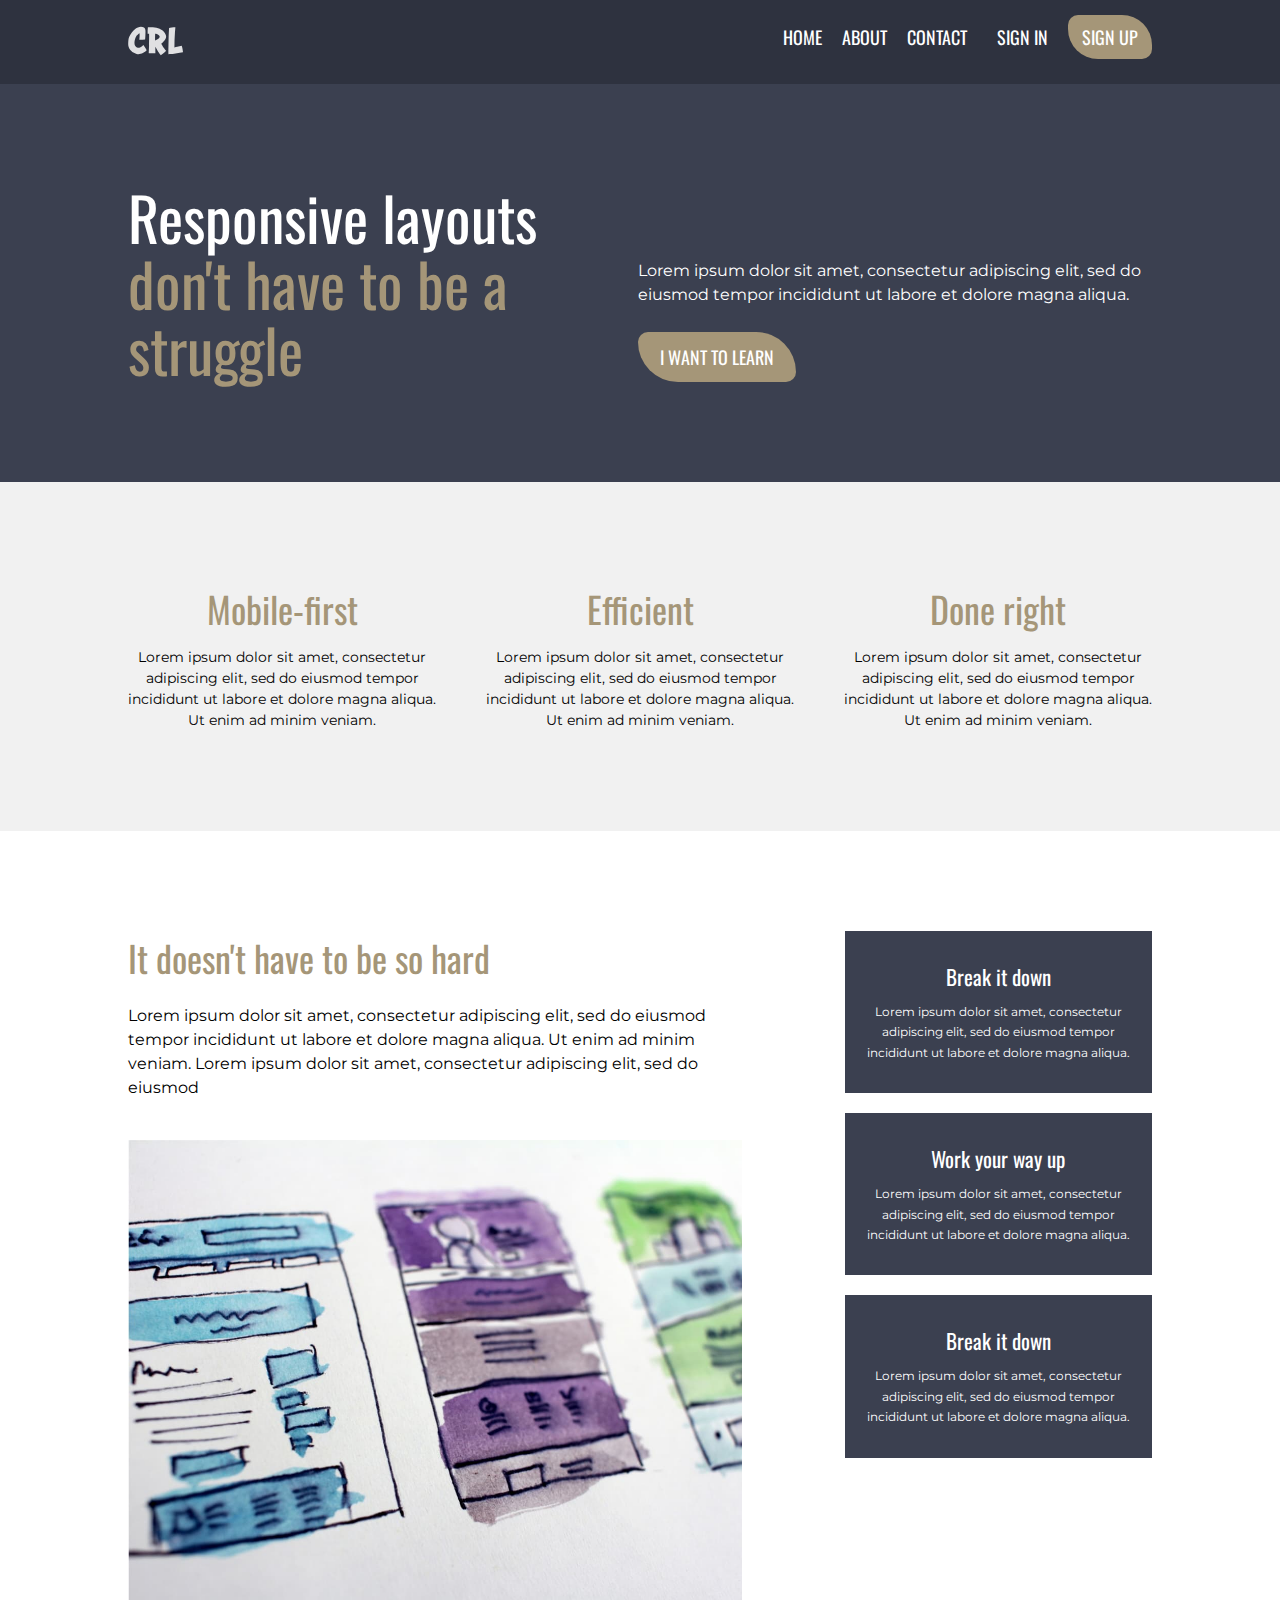
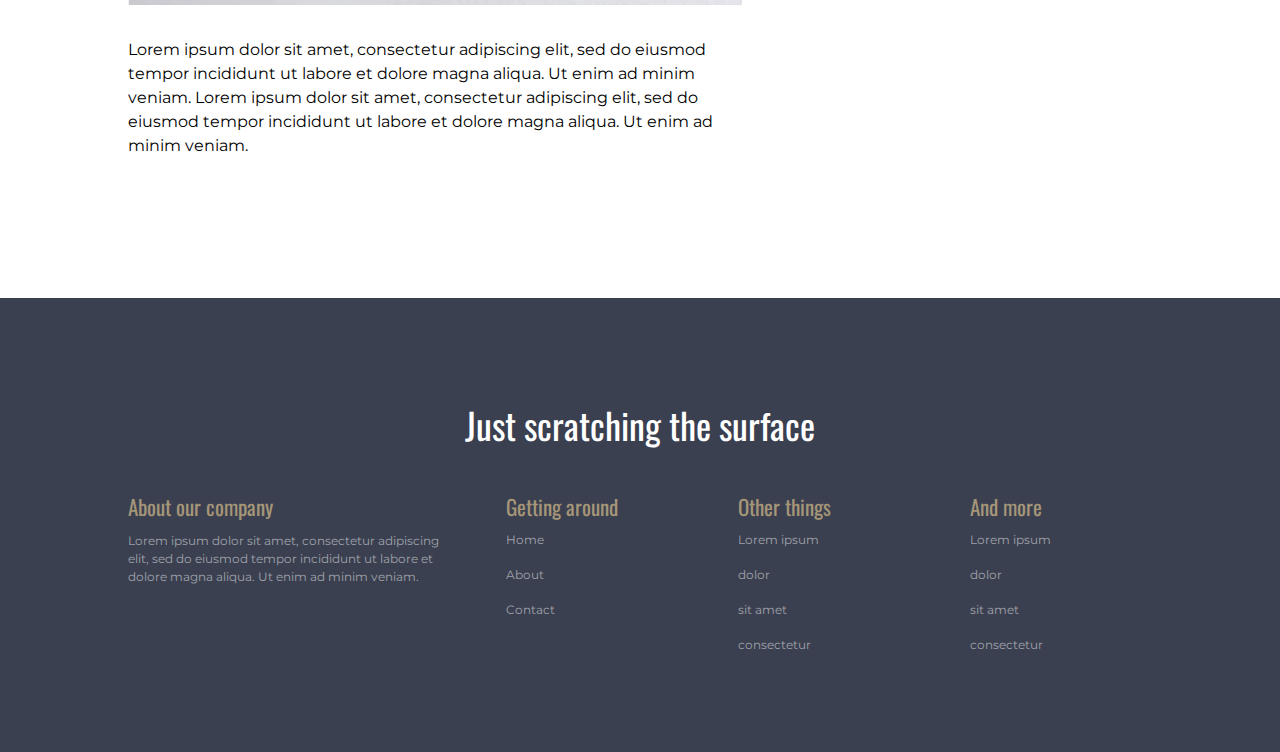
<file: index.html>
<!DOCTYPE html>
<html lang="en">
  <head>
    <meta charset="UTF-8" />
    <meta http-equiv="X-UA-Compatible" content="IE=edge" />
    <meta name="viewport" content="width=device-width, initial-scale=1.0" />
    <title>CRL</title>
    <!-- GOOGLE FONTS -->
    <link rel="preconnect" href="https://fonts.googleapis.com" />
    <link rel="preconnect" href="https://fonts.gstatic.com" crossorigin />
    <link
      href="https://fonts.googleapis.com/css2?family=Montserrat&family=Oswald:wght@700&display=swap"
      rel="stylesheet"
    />
    <!-- STYLESHEET -->
    <link rel="stylesheet" href="index.css" />
  </head>
  <body>
    <div class="full-bg">
      <!-- HEADER SECTION -->
      <header class="header container">
        <div class="header__mobile-flex">
          <div class="header__navigation-logo">
            <img src="Images/logo.svg" alt="company logo" />
          </div>
          <div class="nav-toggle">
            <div class="header__navigation-hamburger"></div>
          </div>
        </div>
        <!-- NAVIGATION  -->
        <nav class="header__navigation hidden">
          <ul>
            <div class="header__navigation-list">
              <li><a href="#" class="header__navigation-link">Home</a></li>
              <li><a href="#" class="header__navigation-link">About</a></li>
              <li><a href="#" class="header__navigation-link">contact</a></li>
            </div>

            <div class="seperate">
              <li><a href="#" class="header__navigation-link">sign in</a></li>
              <li>
                <a
                  href="#"
                  class="header__navigation-link header__navigation-link-active"
                  >sign up</a
                >
              </li>
            </div>
          </ul>
        </nav>
      </header>
    </div>
    <!-- MAIN SECTION -->
    <main class="main">
      <div class="full-bg-1">
        <!-- SECTION 1 -->
        <section class="hero__section container">
          <h1 class="hero__section-header">
            Responsive layouts <span>don't have to be a struggle</span>
          </h1>
          <div class="hero__section-content">
            <p>
              Lorem ipsum dolor sit amet, consectetur adipiscing elit, sed do
              eiusmod tempor incididunt ut labore et dolore magna aliqua.
            </p>
            <button>I want to learn</button>
          </div>
        </section>
      </div>
      <div class="full-bg-2">
        <!-- SECTION 2 -->
        <section class="highlights container">
          <div class="highlights__cards">
            <div class="highlights__cards-card">
              <h2>Mobile-first</h2>
              <p>
                Lorem ipsum dolor sit amet, consectetur adipiscing elit, sed do
                eiusmod tempor incididunt ut labore et dolore magna aliqua. Ut
                enim ad minim veniam.
              </p>
            </div>
            <div class="highlights__cards-card">
              <h2>Efficient</h2>
              <p>
                Lorem ipsum dolor sit amet, consectetur adipiscing elit, sed do
                eiusmod tempor incididunt ut labore et dolore magna aliqua. Ut
                enim ad minim veniam.
              </p>
            </div>
            <div class="highlights__cards-card">
              <h2>Done right</h2>
              <p>
                Lorem ipsum dolor sit amet, consectetur adipiscing elit, sed do
                eiusmod tempor incididunt ut labore et dolore magna aliqua. Ut
                enim ad minim veniam.
              </p>
            </div>
          </div>
        </section>
      </div>
      <!-- SECTION 3 -->
      <section class="features container">
        <div class="features__content">
          <h2>It doesn't have to be so hard</h2>
          <p>
            Lorem ipsum dolor sit amet, consectetur adipiscing elit, sed do
            eiusmod tempor incididunt ut labore et dolore magna aliqua. Ut enim
            ad minim veniam. Lorem ipsum dolor sit amet, consectetur adipiscing
            elit, sed do eiusmod
          </p>
          <img src="Images/the-image.jpg" alt="website architechture" />
          <p>
            Lorem ipsum dolor sit amet, consectetur adipiscing elit, sed do
            eiusmod tempor incididunt ut labore et dolore magna aliqua. Ut enim
            ad minim veniam. Lorem ipsum dolor sit amet, consectetur adipiscing
            elit, sed do eiusmod tempor incididunt ut labore et dolore magna
            aliqua. Ut enim ad minim veniam.
          </p>
        </div>
        <div class="features__cards">
          <div class="features__cards-card">
            <h2>Break it down</h2>
            <p>
              Lorem ipsum dolor sit amet, consectetur adipiscing elit, sed do
              eiusmod tempor incididunt ut labore et dolore magna aliqua.
            </p>
          </div>
          <div class="features__cards-card">
            <h2>Work your way up</h2>
            <p>
              Lorem ipsum dolor sit amet, consectetur adipiscing elit, sed do
              eiusmod tempor incididunt ut labore et dolore magna aliqua.
            </p>
          </div>
          <div class="features__cards-card">
            <h2>Break it down</h2>
            <p>
              Lorem ipsum dolor sit amet, consectetur adipiscing elit, sed do
              eiusmod tempor incididunt ut labore et dolore magna aliqua.
            </p>
          </div>
        </div>
      </section>
    </main>
    <div class="full-bg-3">
      <footer class="footer container">
        <div class="footer__header">
          <h2>Just scratching the surface</h2>
        </div>
        <div class="footer__flex-container">
          <div class="about">
            <h3>About our company</h3>
            <p>
              Lorem ipsum dolor sit amet, consectetur adipiscing elit, sed do
              eiusmod tempor incididunt ut labore et dolore magna aliqua. Ut
              enim ad minim veniam.
            </p>
          </div>
          <div class="getting-around">
            <h3>Getting around</h3>
            <ul>
              <li>
                <a href="#">Home</a>
              </li>
              <li>
                <a href="#">About</a>
              </li>
              <li>
                <a href="#">Contact</a>
              </li>
            </ul>
          </div>
          <div class="other-things">
            <h3>Other things</h3>
            <ul>
              <li>
                <a href="#">Lorem ipsum</a>
              </li>
              <li>
                <a href="#">dolor</a>
              </li>
              <li>
                <a href="#">sit amet</a>
              </li>
              <li>
                <a href="#">consectetur</a>
              </li>
            </ul>
          </div>
          <div class="and-more">
            <h3>And more</h3>
            <ul>
              <li>
                <a href="#">Lorem ipsum</a>
              </li>
              <li>
                <a href="#">dolor</a>
              </li>
              <li>
                <a href="#">sit amet</a>
              </li>
              <li>
                <a href="#">consectetur</a>
              </li>
            </ul>
          </div>
        </div>
      </footer>
    </div>
  </body>
  <script src="app.js"></script>
</html>
</file>
<file: index.css>
/* VARIABLES */
:root {
  font-size: 62.5%;
  --section-padding: 10rem 0;
  --font-family-oswald: "Oswald", sans-serif;
  --font-family-montserrat: "Montserrat", sans-serif;
  --font-size-xsmall: 1.6rem;
  --font-size-small: 1.8rem;
  --font-size-medium: 2.1rem;
  --font-size-md-lg: 2.4rem;
  --font-size-lg-xl: 3rem;
  --font-size-large: 3.6rem;
  --font-size-xlarge: 6rem;
  --font-size-xxlarge: 9rem;
  --container: 112rem;
  --min-heigh-hero: 66rem;
  --clr-brown: #a59678;
  --clr-dark-blue: #2e323f;
  --clr-light-blue: #3b4050;
  --clr-light-gray: #6f737f;
  --clr-white: #ffffff;
}
/* CSS Reset */
html {
  box-sizing: border-box;
  font-family: var(--font-family-montserrat);
}

*,
*:before,
*:after {
  box-sizing: inherit;
}

body,
h1,
h2,
h3,
h4,
h5,
h6,
p,
ol,
ul {
  margin: 0;
  padding: 0;
  font-weight: normal;
}

ol,
ul {
  list-style: none;
}

img {
  max-width: 100%;
  height: auto;
}
/* UTILITY CLASSES */
.container {
  width: 80%;
  max-width: var(--container);
  margin: 0 auto;
}
.full-bg {
  background-color: var(--clr-dark-blue);
  padding: 1.5rem;
}
.nav-toggle {
  cursor: pointer;
}
.hidden {
  display: none !important;
}
/* MOBILE NAVIGATION */
.header__mobile-flex {
  display: flex;
  justify-content: space-between;
  align-items: center;
}
.header__navigation {
  display: flex;
  flex-direction: column;
  justify-content: center;
  align-items: center;
  gap: 2rem;
  margin-top: 3rem;
  margin-bottom: 3rem;
  transition: all 0.3s ease-in-out;
  /* Animation */
  animation-name: slideInFromLeft;
  animation-duration: 0.3s;
  animation-fill-mode: forwards;
  animation-timing-function: ease-in-out;
}
.header__navigation-hamburger {
  position: relative;
  width: 2.5rem;
  height: 4px;
  background-color: rgb(212, 191, 191);
}
.header__navigation-hamburger::before {
  content: "";
  width: 2.5rem;
  height: 4px;
  background-color: rgb(212, 191, 191);
  position: absolute;
  top: -1rem;
}
.header__navigation-hamburger::after {
  content: "";
  width: 2.5rem;
  height: 4px;
  background-color: rgb(212, 191, 191);
  position: absolute;
  top: 1rem;
}
.header__navigation ul {
  display: flex;
  flex-direction: column;
  align-items: center;
  justify-content: center;
  gap: 2rem;
}
.header__navigation ul li {
  text-align: center;
  margin-bottom: 1rem;
}
.header__navigation ul li a {
  display: inline-block;
  color: var(--clr-white);
  text-transform: uppercase;
  text-decoration: none;
  font-family: var(--font-family-oswald);
  font-size: var(--font-size-small);
  transition: all 0.3s ease-in-out;
}
.header__navigation ul li a:hover {
  color: var(--clr-brown);
}
.header__navigation-link-active {
  background-color: var(--clr-brown);
  border-radius: 10px 30px;
  padding: 0.7rem 1.2rem;
  border: 2px solid transparent;
}
.header__navigation-link-active:hover {
  border: 2px solid #fff;
  color: #fff !important;
}
/* Hero Section */
.full-bg-1 {
  background-color: var(--clr-light-blue);
}
.hero__section {
  padding: 5rem 0;
  font-family: var(--font-family-oswald);
}
.hero__section-header {
  font-size: var(--font-size-large);
  color: var(--clr-white);
  text-align: center;
  margin-bottom: 2rem;
  animation-name: slideInFromRight;
  animation-timing-function: ease-in-out;
  animation-duration: 0.5s;
  animation-fill-mode: forwards;
}
.hero__section-header span {
  color: var(--clr-brown);
}
.hero__section-content {
  text-align: center;
}
.hero__section-content p {
  font-family: var(--font-family-montserrat);
  color: var(--clr-white);
  margin-bottom: 2.5rem;
  font-size: var(--font-size-xsmall);
  line-height: 1.5;
  animation-name: slideInFromLeft;
  animation-duration: 0.5s;
  animation-fill-mode: forwards;
  animation-timing-function: ease-in-out;
}
.hero__section-content button {
  cursor: pointer;
  padding: 1rem 2rem;
  color: var(--clr-white);
  background-color: var(--clr-brown);
  border-radius: 10px 40px;
  border: 2px solid transparent;
  text-transform: uppercase;
  font-family: var(--font-family-oswald);
  font-size: var(--font-size-small);
  transition: all 0.3s ease-in-out;
  animation-name: opacityAnimation;
  animation-fill-mode: forwards;
  animation-duration: 0.5s;
  animation-timing-function: ease-in-out;
}
.hero__section-content button:hover {
  transform: scale(1.05);
  border: 2px solid white;
}
/* Highlights Section */
.full-bg-2 {
  background-color: #f1f1f1;
}
.highlights {
  padding: 5rem 0;
}
.highlights__cards {
  display: flex;
  flex-direction: column;
  align-items: center;
  justify-content: center;
  text-align: center;
  gap: 5rem;
}
.highlights__cards-card h2 {
  color: var(--clr-brown);
  font-family: var(--font-family-oswald);
  margin-bottom: 1.2rem;
  font-size: var(--font-size-md-lg);
}
.highlights__cards-card p {
  line-height: 1.5;
  font-size: 1.4rem;
}

/* FEATURES SECTION */

.features__content h2 {
  font-family: var(--font-family-oswald);
  color: var(--clr-brown);
  margin-top: 3rem;
  margin-bottom: 2rem;
  font-size: var(--font-size-md-lg);
}
.features__content p {
  font-family: var(--font-family-montserrat);
  font-size: var(--font-size-xsmall);
  margin-bottom: 2rem;
}
.features__content p:last-child {
  margin-top: 2rem;
}
.features__cards {
  display: flex;
  flex-direction: column;
  justify-content: center;
  align-items: center;
  gap: 2rem;
  text-align: center;
  margin-bottom: 5rem;
}
.features__cards-card {
  background-color: var(--clr-light-blue);
  padding: 2rem;
  color: var(--clr-white);
}
.features__cards-card h2 {
  font-family: var(--font-family-oswald);
  margin-bottom: 1rem;
  margin-top: 1rem;
  font-size: var(--font-size-medium);
}
.features__cards-card p {
  line-height: 1.5;
  font-size: var(--font-size-xsmall);
  margin-bottom: 1rem;
}

/* FOOTER SECTION */
.full-bg-3 {
  background-color: var(--clr-light-blue);
}
.footer {
  padding: 5rem 0;
}
.footer__header {
  color: #fff;
  text-align: center;
  font-size: var(--font-size-medium);
  font-family: var(--font-family-oswald);
  margin-bottom: 2rem;
}

.footer__flex-container {
  display: flex;
  gap: 2rem;
  flex-direction: column;
}
.about h3 {
  font-family: var(--font-family-oswald);
  color: var(--clr-brown);
  font-size: var(--font-size-xsmall);
  margin-bottom: 1rem;
}
.about p {
  color: #9fa2ab;
  font-size: 1.2rem;
  line-height: 1.5;
}

.getting-around h3 {
  font-family: var(--font-family-oswald);
  color: var(--clr-brown);
  font-size: var(--font-size-xsmall);
  margin-bottom: 1rem;
}
.getting-around ul {
  list-style-type: none;
  display: flex;
  align-items: center;
  gap: 2rem;
}
.getting-around ul li a {
  text-decoration: none;
  color: #9fa2ab;
  font-size: 1.2rem;
}
.other-things h3 {
  font-family: var(--font-family-oswald);
  color: var(--clr-brown);
  font-size: var(--font-size-xsmall);
  margin-bottom: 1rem;
}
.other-things ul {
  list-style-type: none;
  display: flex;
  align-items: center;
  gap: 2rem;
}
.other-things ul li a {
  text-decoration: none;
  color: #9fa2ab;
  font-size: 1.2rem;
}
.and-more h3 {
  font-family: var(--font-family-oswald);
  color: var(--clr-brown);
  font-size: var(--font-size-xsmall);
  margin-bottom: 1rem;
}
.and-more ul {
  list-style-type: none;
  display: flex;
  align-items: center;
  gap: 2rem;
}
.and-more ul li a {
  text-decoration: none;
  color: #9fa2ab;
  font-size: 1.2rem;
}
@keyframes slideInFromLeft {
  from {
    transform: translateX(-30rem);
  }

  to {
    transform: translateX(0);
  }
}
@keyframes slideInFromRight {
  from {
    transform: translateX(30rem);
  }
  to {
    transform: translateX(0);
  }
}
@keyframes opacityAnimation {
  from {
    opacity: 0;
  }
  to {
    opacity: 1;
  }
}
@media (width>= 700px) {
  .full-bg {
    padding: 0;
  }
  .header {
    display: flex;
    align-items: center;
    justify-content: space-between;
    padding: 1.5rem 0;
  }
  .hidden {
    display: block !important;
  }
  .features__cards {
    flex-direction: row;
  }
  .features__cards-card h2 {
    font-size: var(--font-size-small);
  }
  .features__cards-card p {
    font-size: 1.2rem;
    line-height: 1.7;
  }
  .header__navigation {
    margin: 0;
  }
  .header__navigation-hamburger {
    display: none;
  }
  .header__navigation ul {
    flex-direction: row;
    gap: 3rem;
  }
  .header__navigation-list {
    display: flex;
    align-items: center;
    gap: 2rem;
  }
  .seperate {
    display: flex;
    align-items: center;
    gap: 2rem;
    flex-direction: row;
  }
}
@media (width>=1000px) {
  /* HERO SECTION */
  .hero__section {
    display: flex;
    padding: 10rem 0;
  }
  .hero__section-header {
    text-align: left;
    font-size: var(--font-size-xlarge);
    margin-bottom: 0;
    line-height: 1.1;
  }
  .hero__section-content {
    align-self: flex-end;
    text-align: left;
  }
  /* HIGHLIGHTS SECTION */
  .highlights {
    padding: 10rem 0;
  }
  .highlights__cards {
    flex-direction: row;
  }
  .highlights__cards h2 {
    font-size: var(--font-size-large);
  }
  /* FEATURES */
  .features {
    display: flex;
    justify-content: space-between;
    padding: 10rem 0;
  }
  .features__content {
    width: 60%;
  }
  .features__content h2 {
    font-size: var(--font-size-large);
    margin-top: 0;
  }
  .features__cards-card h2 {
    font-size: var(--font-size-medium);
  }
  .features__content p {
    margin-bottom: 4rem;
    line-height: 1.5;
  }
  .features__content p:last-child {
    margin-top: 3rem;
  }
  .features__cards {
    flex-direction: column;
    margin: 0;
    width: 30%;
    align-self: flex-start;
  }

  /* FOOTER SECTION */
  .footer {
    padding: 10rem 0;
  }
  .about {
    width: 45%;
  }
  .footer__header {
    font-size: var(--font-size-md-lg);
    margin-bottom: 4rem;
  }
  .footer__flex-container {
    flex-direction: row;
    gap: 5rem;
  }
  .footer__flex-container h3 {
    font-size: var(--font-size-medium);
  }
  .getting-around {
    width: 25%;
  }
  .getting-around ul {
    flex-direction: column;
    align-items: flex-start;
  }
  .other-things {
    width: 25%;
  }
  .other-things ul {
    flex-direction: column;
    align-items: flex-start;
  }
  .and-more {
    width: 25%;
  }
  .and-more ul {
    flex-direction: column;
    align-items: flex-start;
  }
}
@media (width >= 1400px) {
  .hero__section-header {
    font-size: var(--font-size-xxlarge);
    width: 70%;
  }
  .hero__section-content {
    width: 60%;
  }
  .hero__section-content p,
  .hero__section-content button {
    font-size: var(--font-size-md-lg);
  }
  .features__cards-card p {
    font-size: var(--font-size-xsmall);
  }
  .features__cards-card h2 {
    font-size: var(--font-size-md-lg);
  }
}
</file>
